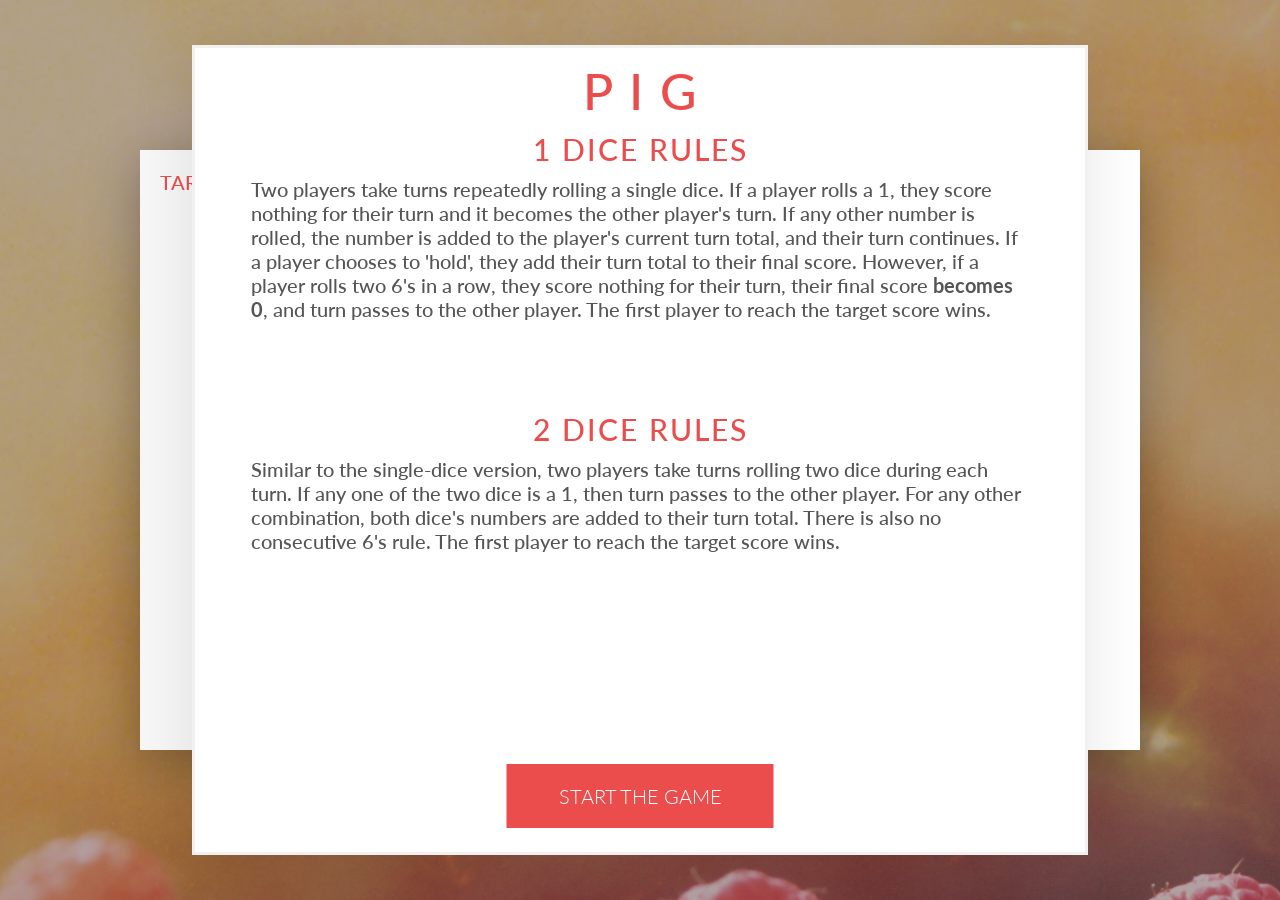
<file: PigGame_2.0/index.html>
<!DOCTYPE html>
<html lang="en">
    <head>
        <meta charset="UTF-8">
        <link href="https://fonts.googleapis.com/css?family=Lato:100,300,600" rel="stylesheet" type="text/css">
        <link href="https://code.ionicframework.com/ionicons/2.0.1/css/ionicons.min.css" rel="stylesheet" type="text/css">
        <link type="text/css" rel="stylesheet" href="style.css">
        
        <title>Pig Game</title>
    </head>

    <body>
        <div class="wrapper clearfix">
            <div class="player-0-panel active">
                <div class="player-name" id="name-0">Player 1</div>
                <div class="player-score" id="score-0">0</div>
                <div class="player-current-box">
                    <div class="player-current-label">Current</div>
                    <div class="player-current-score" id="current-0">0</div>
                </div>
            </div>
            
            <div class="player-1-panel">
                <div class="player-name" id="name-1">Player 2</div>
                <div class="player-score" id="score-1">0</div>
                <div class="player-current-box">
                    <div class="player-current-label">Current</div>
                    <div class="player-current-score" id="current-1">0</div>
                </div>
            </div>
            
            <div class="target-score-display">Target Score:</div>

            <button class="btn-new"><i class="ion-ios-plus-outline"></i>New game</button>
            <button class="btn-roll"><i class="ion-ios-loop"></i>Roll dice</button>
            <button class="btn-hold"><i class="ion-ios-download-outline"></i>Hold</button>
            
            <img src="dice-1.png" alt="Dice" class="dice">
            <img src="dice-1.png" alt="Dice" class="dice1">
            <img src="dice-1.png" alt="Dice" class="dice2">
        </div>

        <div class="new-game-form" id="new-game-menu">
            <div class="new-game-label">New Game</div>
            
            <input type="text" class="player-name-entry" id="player-1" placeholder="Player 1" style="float: left">
            <input type="text" class="player-name-entry" id="player-2" placeholder="Player 2" style="float: right">
            
            <label class="target-score-label">Play until:</label>
            <input type="number" class="target-score-entry" id="target-score" placeholder="100" maxlength="4"
            oninput="javascript: if (this.value.length > this.maxLength) this.value = this.value.slice(0, this.maxLength);">

            <button class="btn-1dice">1 Dice Game</button>
            <button class="btn-2dice">2 Dice Game</button>
        </div>
        
        <div class="titlecard">
            <div class="title-label">P I G</div>
            <div class="new-game-label">1 Dice Rules</div>
            <div class="rules">
                <p>Two players take turns repeatedly rolling a single dice. If a player rolls a 1, they score nothing for their turn and it becomes the other player's turn. If any other number is rolled, the number is added to the player's current turn total, and their turn continues. If a player chooses to 'hold', they add their turn total to their final score. However, if a player rolls two 6's in a row, they score nothing for their turn, their final score <b>becomes 0</b>, and turn passes to the other player. The first player to reach the target score wins.</p>
            </div>
            <div class="new-game-label">2 Dice Rules</div>
            <div class="rules">
                <p>Similar to the single-dice version, two players take turns rolling two dice during each turn. If any one of the two dice is a 1, then turn passes to the other player. For any other combination, both dice's numbers are added to their turn total. There is also no consecutive 6's rule. The first player to reach the target score wins.</p>
            </div>
            <button class="start-game">Start the Game</button>
        </div>

        <script src="app2.0.js"></script>
    </body>
</html>
</file>
<file: PigGame_2.0/style.css>
/**********************************************
*** GENERAL
**********************************************/

* {
    margin: 0;
    padding: 0;
    box-sizing: border-box;
    
}

.clearfix::after {
    content: "";
    display: table;
    clear: both;
}

body {
    background-image: linear-gradient(rgba(62, 20, 20, 0.4), rgba(62, 20, 20, 0.4)), url(back.jpg);
    background-size: cover;
    background-position: center;
    font-family: Lato;
    font-weight: 300;
    position: relative;
    height: 100vh;
    color: #555;
}

.wrapper {
    width: 1000px;
    position: absolute;
    top: 50%;
    left: 50%;
    transform: translate(-50%, -50%);
    background-color: #fff;
    box-shadow: 0px 10px 50px rgba(0, 0, 0, 0.3);
    overflow: hidden;
}

.player-0-panel,
.player-1-panel {
    width: 50%;
    float: left;
    height: 600px;
    padding: 100px;
}

/**********************************************
*** TITLE CARD / RULES
**********************************************/

.titlecard {
    position: absolute;
    left: 50%;
    top: 5%;
    transform: translateX(-50%);
    height: 90%;
    width: 70%;
    padding: 1%;
    background-color: white;
    border: 3px solid #f1f1f1;
    box-shadow: 0px 10px 60px rgba(0, 0, 0, 0.10);
}

.title-label {
    font-size: 50px;
    text-align: center;
    text-transform: uppercase;
    letter-spacing: 2px;
    font-weight: 500;
    margin-bottom: 10px;
    position: relative;
    color: #EB4D4D;
}

.rules {
    position: relative;
    left: 50%;
    margin-bottom: 40px;
    transform: translateX(-50%);
    height: 25%;
    width: 90%;
    font-weight: 500;
    font-size: 20px;
}

.start-game {
    background-color: #EB4D4D;
    color: white;
    padding: 20px 15px;
    border: none;
    cursor: pointer;
    left: 50%;
    bottom: 3%;
    width: 30%;
}

/**********************************************
*** NEW GAME MENU
**********************************************/

.new-game-form {
    display: none;
    position: absolute;
    left: 50%;
    top: 100px;
    transform: translateX(-50%);
    height: 300px;
    width: 500px;
    padding: 1%;
    background-color: white;
    border: 3px solid #f1f1f1;
    box-shadow: 0px 10px 60px rgba(0, 0, 0, 0.10);
}

.new-game-label {
    font-size: 30px;
    text-align: center;
    text-transform: uppercase;
    letter-spacing: 2px;
    font-weight: 500;
    margin-bottom: 10px;
    position: relative;
    color: #EB4D4D;
}

.player-name-entry {
    width: 45%;
    padding: 15px;
    margin: 5px 10px 22px 10px;
    font-size: 15px;
    border: none;
    background: #f1f1f1;
}

.target-score-label {
    display: inline-block;
    text-align: right;
    width: 230px;
}

.target-score-entry {
    display: inline-block;
    width: 12%;
    padding: 15px 5px 15px 5px;
    margin: 0px 10px 22px 10px;
    text-align: center;
    font-size: 15px;
    border: none;
    background: #f1f1f1;
}

input::-webkit-outer-spin-button,
input::-webkit-inner-spin-button {
  -webkit-appearance: none;
  margin: 0;
}

.new-game-form input:focus {
    background-color: #ddd;
    outline: none;
}

.btn-1dice {
    background-color: #EB4D4D;
    color: white;
    padding: 15px 15px;
    border: none;
    cursor: pointer;
    left: 30%;
    bottom: 5%;
    width: 30%;
}

.btn-2dice {
    background-color: #EB4D4D;
    color: white;
    padding: 15px 15px;
    border: none;
    cursor: pointer;
    left: 70%;
    bottom: 5%;
    width: 30%;
}

/**********************************************
*** PLAYERS
**********************************************/

.player-name {
    font-size: 40px;
    text-align: center;
    text-transform: uppercase;
    letter-spacing: 2px;
    font-weight: 100;
    margin-top: 20px;
    margin-bottom: 10px;
    position: relative;
}

.player-score {
    text-align: center;
    font-size: 80px;
    font-weight: 100;
    color: #EB4D4D;
    margin-bottom: 130px;
}

.active { background-color: #f7f7f7; }
.active .player-name { font-weight: 300; }

.active .player-name::after {
    content: "\2022";
    font-size: 47px;
    position: absolute;
    color: #EB4D4D;
    top: -7px;
    right: 10px;
    
}

.player-current-box {
    background-color: #EB4D4D;
    color: #fff;
    width: 40%;
    margin: 0 auto;
    padding: 12px;
    text-align: center;
}

.player-current-label {
    text-transform: uppercase;
    margin-bottom: 10px;
    font-size: 12px;
    color: #fff;
}

.player-current-score {
    font-size: 30px;
}

.target-score-display {
    position: absolute;
    font-size: 20px;
    text-align: center;
    text-transform: uppercase;
    font-weight: 500;
    top: 20px;
    left: 20px;
    color: #EB4D4D;
}

button {
    position: absolute;
    width: 200px;
    left: 50%;
    transform: translateX(-50%);
    color: #555;
    background: none;
    border: none;
    font-family: Lato;
    font-size: 20px;
    text-transform: uppercase;
    cursor: pointer;
    font-weight: 300;
    transition: background-color 0.3s, color 0.3s;
}

button:hover { font-weight: 600; }
button:hover i { margin-right: 20px; }

button:focus {
    outline: none;
}

i {
    color: #EB4D4D;
    display: inline-block;
    margin-right: 15px;
    font-size: 32px;
    line-height: 1;
    vertical-align: text-top;
    margin-top: -4px;
    transition: margin 0.3s;
}

.btn-new { top: 45px;}
.btn-roll { top: 403px;}
.btn-hold { top: 467px;}

.dice {
    position: absolute;
    left: 50%;
    top: 178px;
    transform: translateX(-50%);
    height: 100px;
    box-shadow: 0px 10px 60px rgba(0, 0, 0, 0.10);
}

.dice1 {
    display: none;
    position: absolute;
    left: 43%;
    top: 178px;
    transform: translateX(-50%);
    height: 100px;
    box-shadow: 0px 10px 60px rgba(0, 0, 0, 0.10);
}

.dice2 {
    display: none;
    position: absolute;
    left: 57%;
    top: 178px;
    transform: translateX(-50%);
    height: 100px;
    box-shadow: 0px 10px 60px rgba(0, 0, 0, 0.10);
}

.winner { background-color: #f7f7f7; }
.winner .player-name { font-weight: 300; color: #EB4D4D; }
</file>
